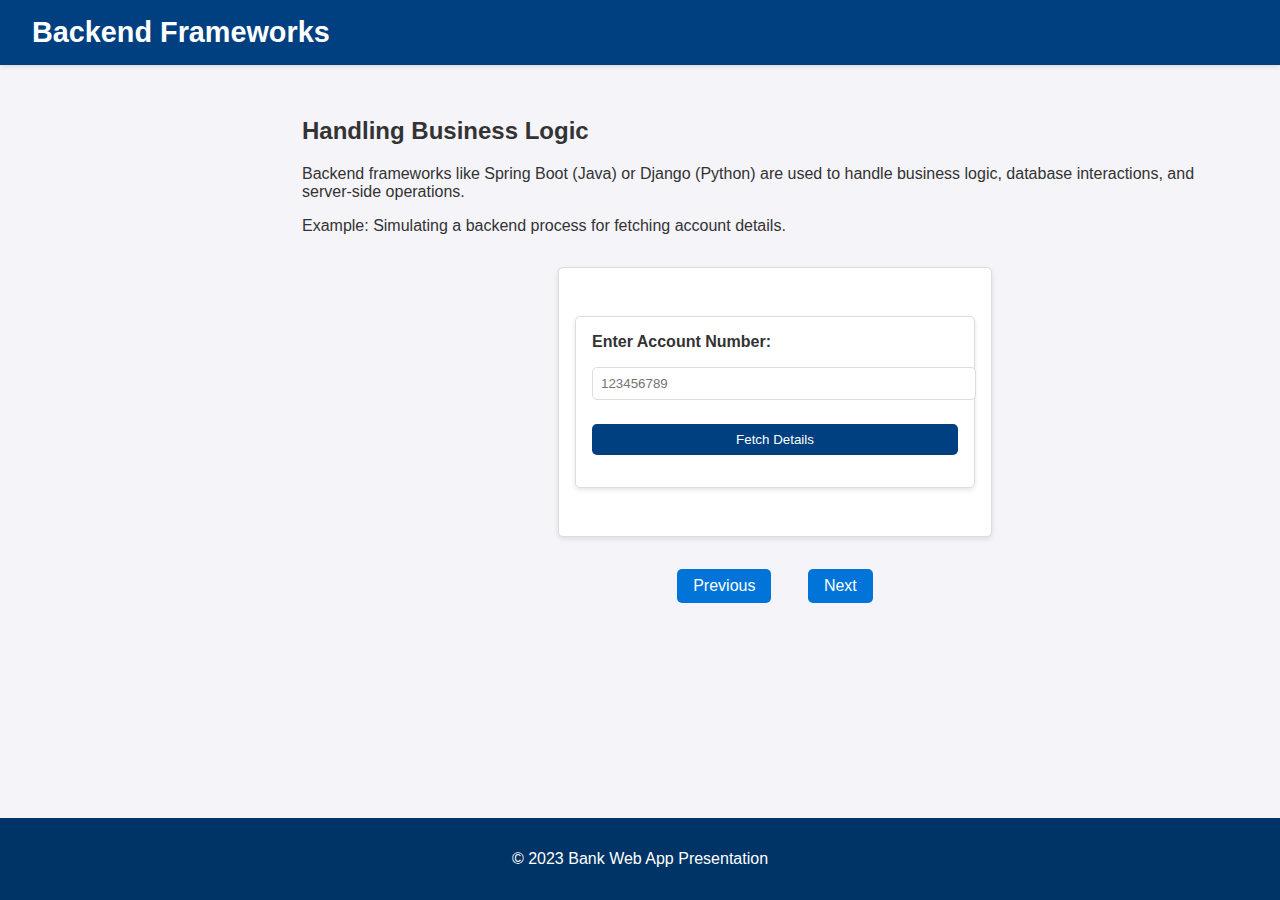
<file: backend.html>
<!DOCTYPE html>
<html lang="en">
<head>
    <meta charset="UTF-8">
    <meta name="viewport" content="width=device-width, initial-scale=1.0">
    <title>Backend Frameworks</title>
    <link rel="stylesheet" href="styles.css">
</head>
<body>
    <header>
        <h1>Backend Frameworks</h1>
    </header>
    <main>
        <section>
            <h2>Handling Business Logic</h2>
            <p>Backend frameworks like Spring Boot (Java) or Django (Python) are used to handle business logic, database interactions, and server-side operations.</p>
            <p>Example: Simulating a backend process for fetching account details.</p>
            <div class="example">
                <form action="databases.html" method="get">
                    <label for="account-number">Enter Account Number:</label>
                    <input type="text" id="account-number" name="account-number" placeholder="123456789" required>
                    <input type="submit" value="Fetch Details">
                </form>
            </div>
        </section>
        <nav>
            <a href="frontend.html" class="btn">Previous</a>
            <a href="databases.html" class="btn">Next</a>
        </nav>
    </main>
    <footer>
        <p>&copy; 2023 Bank Web App Presentation</p>
    </footer>
</body>
</html>
</file>
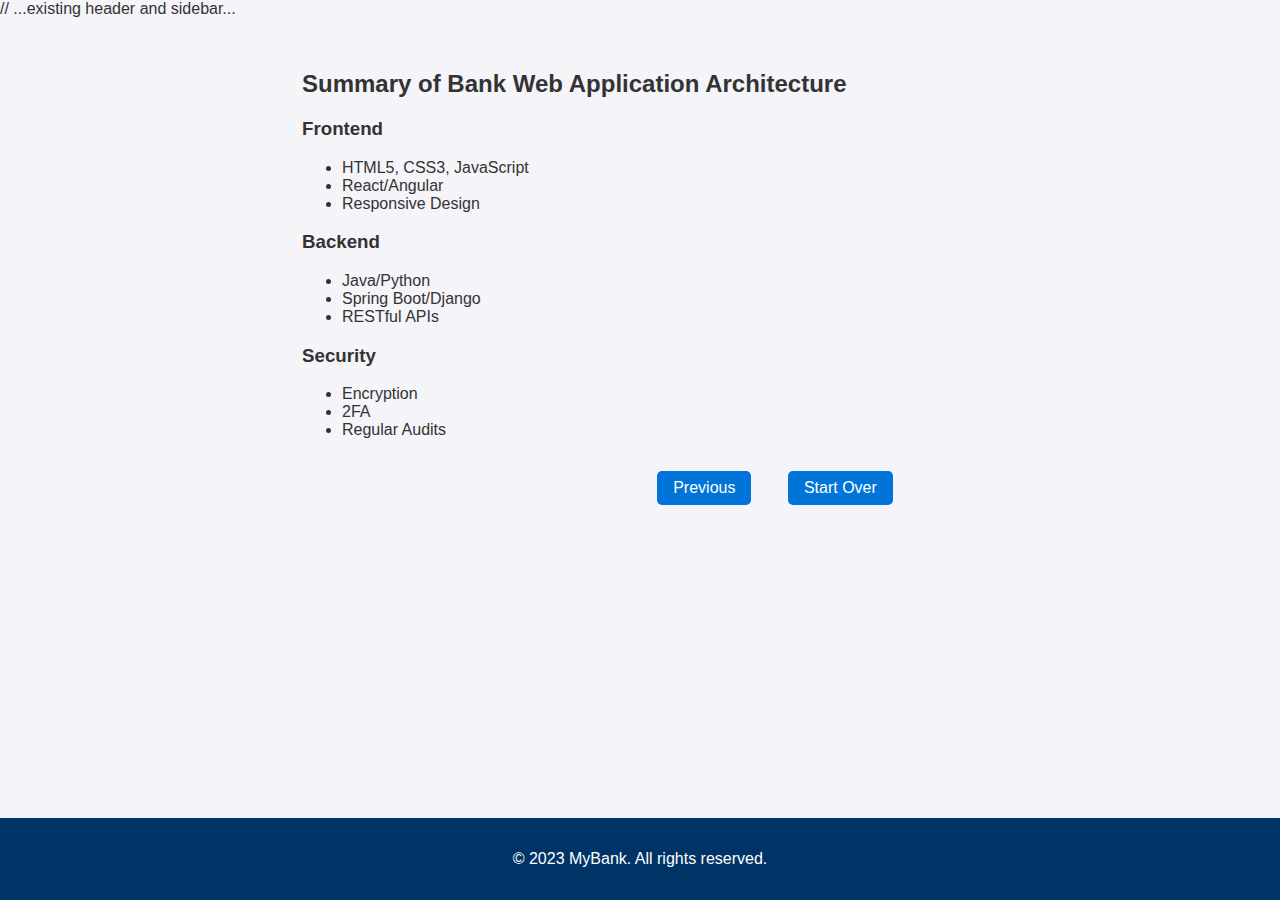
<file: conclusion.html>
<!DOCTYPE html>
<html lang="en">
<head>
    <meta charset="UTF-8">
    <meta name="viewport" content="width=device-width, initial-scale=1.0">
    <title>MyBank - Conclusion</title>
    <link rel="stylesheet" href="styles.css">
    <link href="https://fonts.googleapis.com/css2?family=Inter:wght@400;500;600;700&display=swap" rel="stylesheet">
</head>
<body>
    // ...existing header and sidebar...
    <main>
        <section class="card">
            <h2>Summary of Bank Web Application Architecture</h2>
            <div class="summary-grid">
                <div class="summary-item">
                    <h3>Frontend</h3>
                    <ul>
                        <li>HTML5, CSS3, JavaScript</li>
                        <li>React/Angular</li>
                        <li>Responsive Design</li>
                    </ul>
                </div>
                <div class="summary-item">
                    <h3>Backend</h3>
                    <ul>
                        <li>Java/Python</li>
                        <li>Spring Boot/Django</li>
                        <li>RESTful APIs</li>
                    </ul>
                </div>
                <div class="summary-item">
                    <h3>Security</h3>
                    <ul>
                        <li>Encryption</li>
                        <li>2FA</li>
                        <li>Regular Audits</li>
                    </ul>
                </div>
            </div>
        </section>
        <nav>
            <a href="server-management.html" class="btn">Previous</a>
            <a href="index.html" class="btn">Start Over</a>
        </nav>
    </main>
    <footer>
        <p>&copy; 2023 MyBank. All rights reserved.</p>
    </footer>
</body>
</html>
</file>
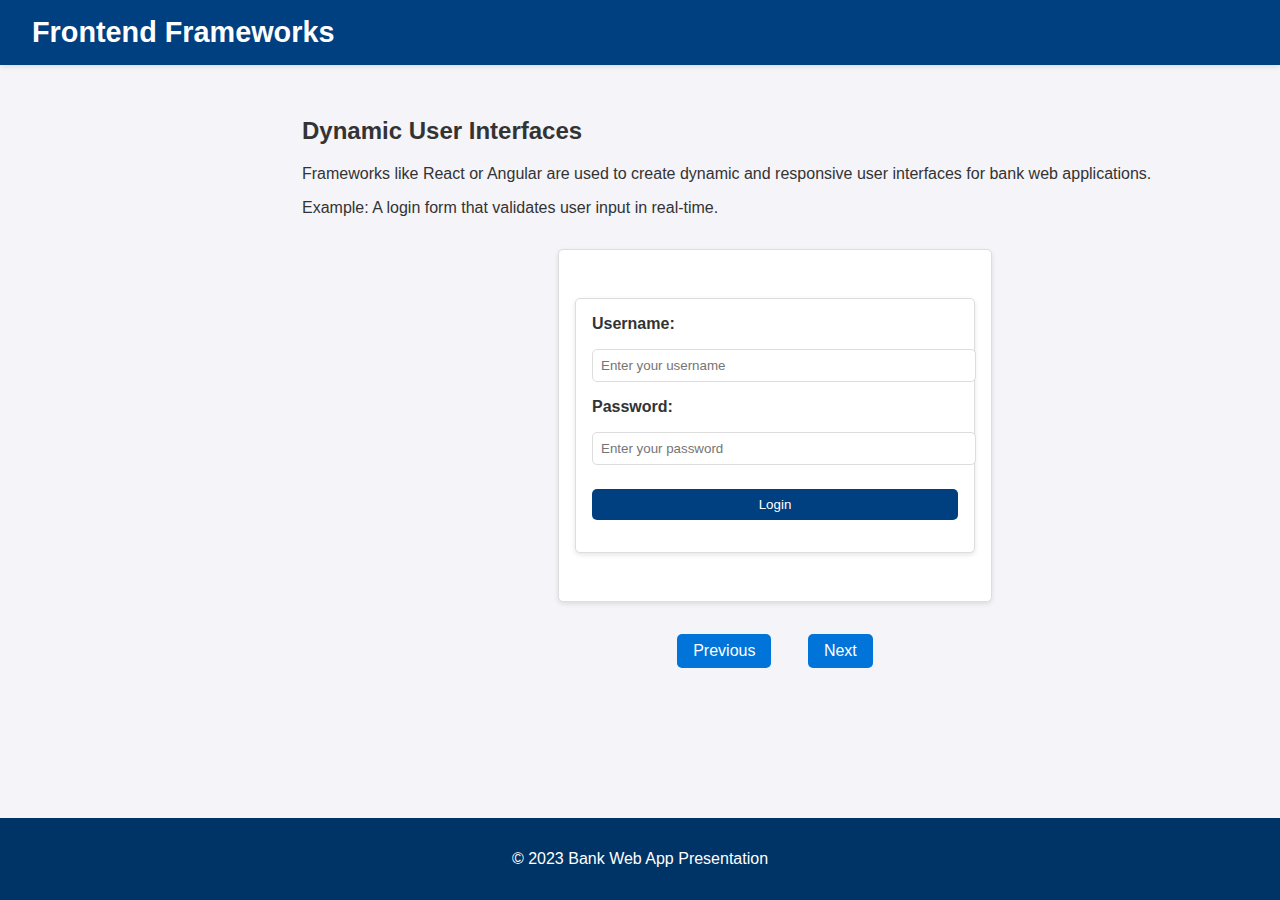
<file: frontend.html>
<!DOCTYPE html>
<html lang="en">
<head>
    <meta charset="UTF-8">
    <meta name="viewport" content="width=device-width, initial-scale=1.0">
    <title>Frontend Frameworks</title>
    <link rel="stylesheet" href="styles.css">
</head>
<body>
    <header>
        <h1>Frontend Frameworks</h1>
    </header>
    <main>
        <section>
            <h2>Dynamic User Interfaces</h2>
            <p>Frameworks like React or Angular are used to create dynamic and responsive user interfaces for bank web applications.</p>
            <p>Example: A login form that validates user input in real-time.</p>
            <div class="example">
                <form action="backend.html" method="get">
                    <label for="username">Username:</label>
                    <input type="text" id="username" name="username" placeholder="Enter your username" required>
                    <label for="password">Password:</label>
                    <input type="password" id="password" name="password" placeholder="Enter your password" required>
                    <input type="submit" value="Login">
                </form>
            </div>
        </section>
        <nav>
            <a href="languages.html" class="btn">Previous</a>
            <a href="backend.html" class="btn">Next</a>
        </nav>
    </main>
    <footer>
        <p>&copy; 2023 Bank Web App Presentation</p>
    </footer>
</body>
</html>
</file>
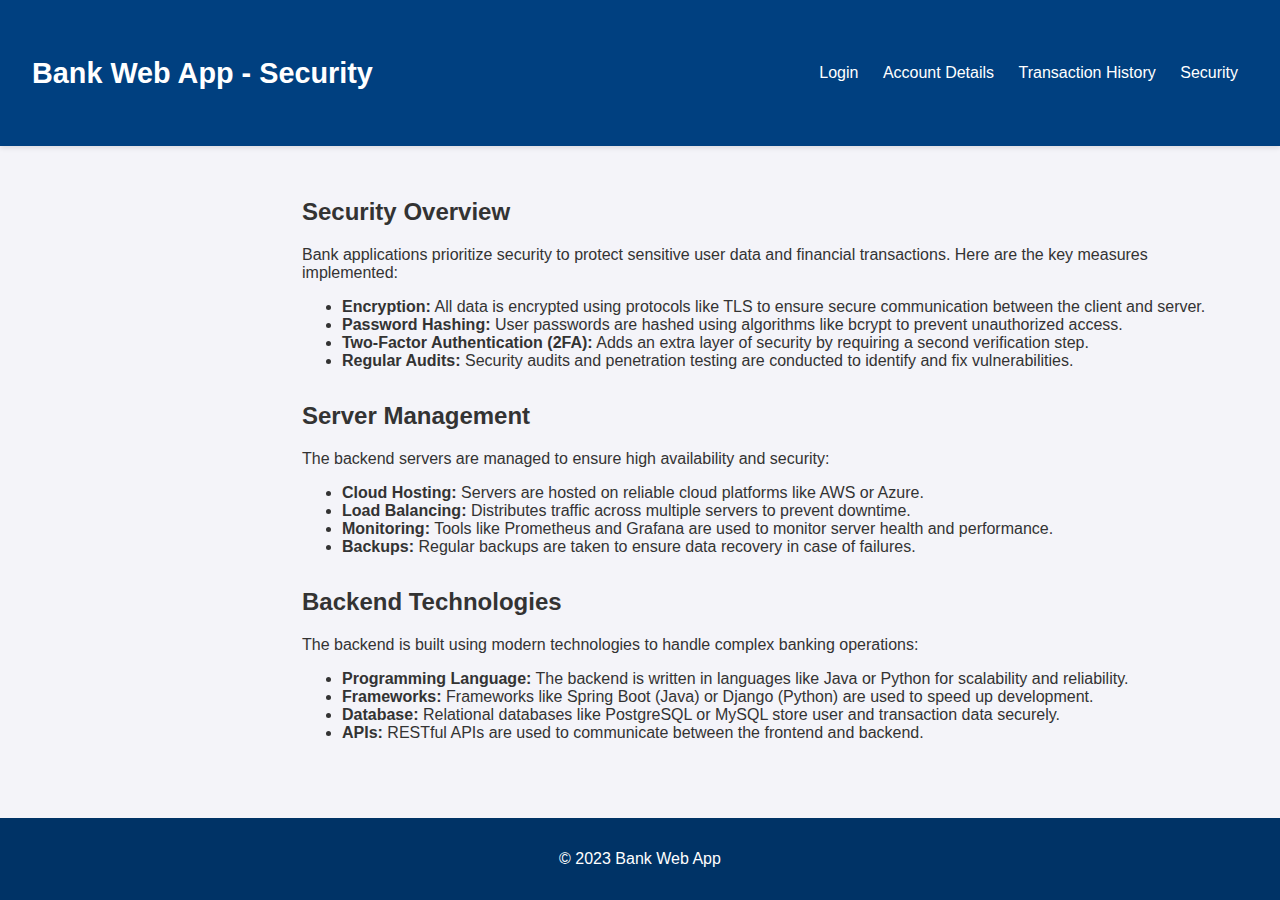
<file: security.html>
<!DOCTYPE html>
<html lang="en">
<head>
    <meta charset="UTF-8">
    <meta name="viewport" content="width=device-width, initial-scale=1.0">
    <title>Security - Bank Web App</title>
    <link rel="stylesheet" href="styles.css">
</head>
<body>
    <header>
        <h1>Bank Web App - Security</h1>
        <nav>
            <ul>
                <li><a href="index.html#login">Login</a></li>
                <li><a href="index.html#account-details">Account Details</a></li>
                <li><a href="index.html#transaction-history">Transaction History</a></li>
                <li><a href="security.html">Security</a></li>
            </ul>
        </nav>
    </header>
    <main>
        <section id="security-overview">
            <h2>Security Overview</h2>
            <p>Bank applications prioritize security to protect sensitive user data and financial transactions. Here are the key measures implemented:</p>
            <ul>
                <li><strong>Encryption:</strong> All data is encrypted using protocols like TLS to ensure secure communication between the client and server.</li>
                <li><strong>Password Hashing:</strong> User passwords are hashed using algorithms like bcrypt to prevent unauthorized access.</li>
                <li><strong>Two-Factor Authentication (2FA):</strong> Adds an extra layer of security by requiring a second verification step.</li>
                <li><strong>Regular Audits:</strong> Security audits and penetration testing are conducted to identify and fix vulnerabilities.</li>
            </ul>
        </section>

        <section id="server-management">
            <h2>Server Management</h2>
            <p>The backend servers are managed to ensure high availability and security:</p>
            <ul>
                <li><strong>Cloud Hosting:</strong> Servers are hosted on reliable cloud platforms like AWS or Azure.</li>
                <li><strong>Load Balancing:</strong> Distributes traffic across multiple servers to prevent downtime.</li>
                <li><strong>Monitoring:</strong> Tools like Prometheus and Grafana are used to monitor server health and performance.</li>
                <li><strong>Backups:</strong> Regular backups are taken to ensure data recovery in case of failures.</li>
            </ul>
        </section>

        <section id="backend-technologies">
            <h2>Backend Technologies</h2>
            <p>The backend is built using modern technologies to handle complex banking operations:</p>
            <ul>
                <li><strong>Programming Language:</strong> The backend is written in languages like Java or Python for scalability and reliability.</li>
                <li><strong>Frameworks:</strong> Frameworks like Spring Boot (Java) or Django (Python) are used to speed up development.</li>
                <li><strong>Database:</strong> Relational databases like PostgreSQL or MySQL store user and transaction data securely.</li>
                <li><strong>APIs:</strong> RESTful APIs are used to communicate between the frontend and backend.</li>
            </ul>
        </section>
    </main>
    <footer>
        <p>&copy; 2023 Bank Web App</p>
    </footer>
</body>
</html>
</file>
<file: styles.css>
body {
    font-family: 'Arial', sans-serif;
    margin: 0;
    padding: 0;
    display: flex;
    flex-direction: column;
    min-height: 100vh;
    background-color: #f4f4f9;
    color: #333;
}

header {
    background: #004080;
    color: #fff;
    display: flex;
    justify-content: space-between;
    align-items: center;
    padding: 1rem 2rem;
    box-shadow: 0 2px 5px rgba(0, 0, 0, 0.1);
}

header .logo-container {
    display: flex;
    align-items: center;
}

header img {
    height: 50px;
    margin-right: 1rem;
}

header h1 {
    font-size: 1.8rem;
    margin: 0;
}

header .top-nav ul {
    list-style: none;
    display: flex;
    gap: 1.5rem;
    margin: 0;
    padding: 0;
}

header .top-nav ul li a {
    color: #fff;
    text-decoration: none;
    font-weight: bold;
    transition: color 0.3s;
}

header .top-nav ul li a:hover {
    color: #ffcc00;
}

.sidebar {
    background: #003366;
    color: #fff;
    width: 250px;
    padding: 1rem;
    position: fixed;
    top: 70px;
    bottom: 0;
    overflow-y: auto;
    box-shadow: 2px 0 5px rgba(0, 0, 0, 0.1);
}

.sidebar ul {
    list-style: none;
    padding: 0;
    margin: 0;
}

.sidebar ul li {
    margin: 1rem 0;
}

.sidebar ul li a {
    color: #fff;
    text-decoration: none;
    font-weight: bold;
    display: block;
    padding: 0.5rem;
    border-radius: 5px;
    transition: background 0.3s;
}

.sidebar ul li a:hover {
    background: #005bb5;
}

main {
    margin-left: 270px;
    padding: 2rem;
    flex: 1;
}

footer {
    text-align: center;
    padding: 1rem;
    background: #003366;
    color: #fff;
    margin-top: auto;
}

.btn {
    display: inline-block;
    padding: 0.5rem 1rem;
    background: #004080;
    color: #fff;
    text-decoration: none;
    border-radius: 5px;
    transition: background 0.3s;
}

.btn:hover {
    background: #003366;
}

nav ul {
    list-style: none;
    padding: 0;
}

nav ul li {
    display: inline;
    margin: 0 10px;
}

nav ul li a {
    color: #fff;
    text-decoration: none;
}

nav {
    text-align: center;
    margin: 2rem 0;
}

nav .btn {
    display: inline-block;
    margin: 0 1rem;
    padding: 0.5rem 1rem;
    background: #0074d9;
    color: #fff;
    text-decoration: none;
    border-radius: 5px;
}

nav .btn:hover {
    background: #005bb5;
}

section {
    margin-bottom: 2rem;
}

/* Add styles for a simulated login form */
form {
    max-width: 400px;
    margin: 2rem auto;
    padding: 1rem;
    background: #fff;
    border: 1px solid #ddd;
    border-radius: 5px;
    box-shadow: 0 2px 5px rgba(0, 0, 0, 0.1);
}

form input[type="text"],
form input[type="password"],
form input[type="submit"] {
    width: 100%;
    padding: 0.5rem;
    margin: 0.5rem 0;
    border: 1px solid #ddd;
    border-radius: 5px;
}

form input[type="submit"] {
    background: #0074d9;
    color: #fff;
    border: none;
    cursor: pointer;
}

form input[type="submit"]:hover {
    background: #005bb5;
}

/* Add styles for account details and transaction history */
.account-details,
.transaction-history {
    max-width: 600px;
    margin: 2rem auto;
    padding: 1rem;
    background: #fff;
    border: 1px solid #ddd;
    border-radius: 5px;
    box-shadow: 0 2px 5px rgba(0, 0, 0, 0.1);
}

.account-details h2,
.transaction-history h2 {
    margin-top: 0;
}

.transaction-history table {
    width: 100%;
    border-collapse: collapse;
}

.transaction-history th,
.transaction-history td {
    border: 1px solid #ddd;
    padding: 0.5rem;
    text-align: left;
}

.transaction-history th {
    background: #f4f4f9;
}

#presentation {
    text-align: center;
    padding: 2rem;
}

#step-container {
    margin: 2rem auto;
    max-width: 600px;
    background: #fff;
    padding: 1rem;
    border: 1px solid #ddd;
    border-radius: 5px;
    box-shadow: 0 2px 5px rgba(0, 0, 0, 0.1);
}

#step-title {
    margin-top: 0;
}

button {
    margin: 1rem;
    padding: 0.5rem 1rem;
    border: none;
    border-radius: 5px;
    background: #0074d9;
    color: #fff;
    cursor: pointer;
}

button:disabled {
    background: #ccc;
    cursor: not-allowed;
}

button:hover:not(:disabled) {
    background: #005bb5;
}

/* Style for examples */
.example {
    margin: 2rem auto;
    max-width: 400px;
    padding: 1rem;
    background: #fff;
    border: 1px solid #ddd;
    border-radius: 5px;
    box-shadow: 0 2px 5px rgba(0, 0, 0, 0.1);
}

.example form {
    display: flex;
    flex-direction: column;
}

.example label {
    margin-bottom: 0.5rem;
    font-weight: bold;
}

.example input[type="text"],
.example input[type="password"],
.example input[type="submit"] {
    margin-bottom: 1rem;
    padding: 0.5rem;
    border: 1px solid #ddd;
    border-radius: 5px;
}

.example input[type="submit"] {
    background: #004080;
    color: #fff;
    border: none;
    cursor: pointer;
}

.example input[type="submit"]:hover {
    background: #003366;
}
</file>
